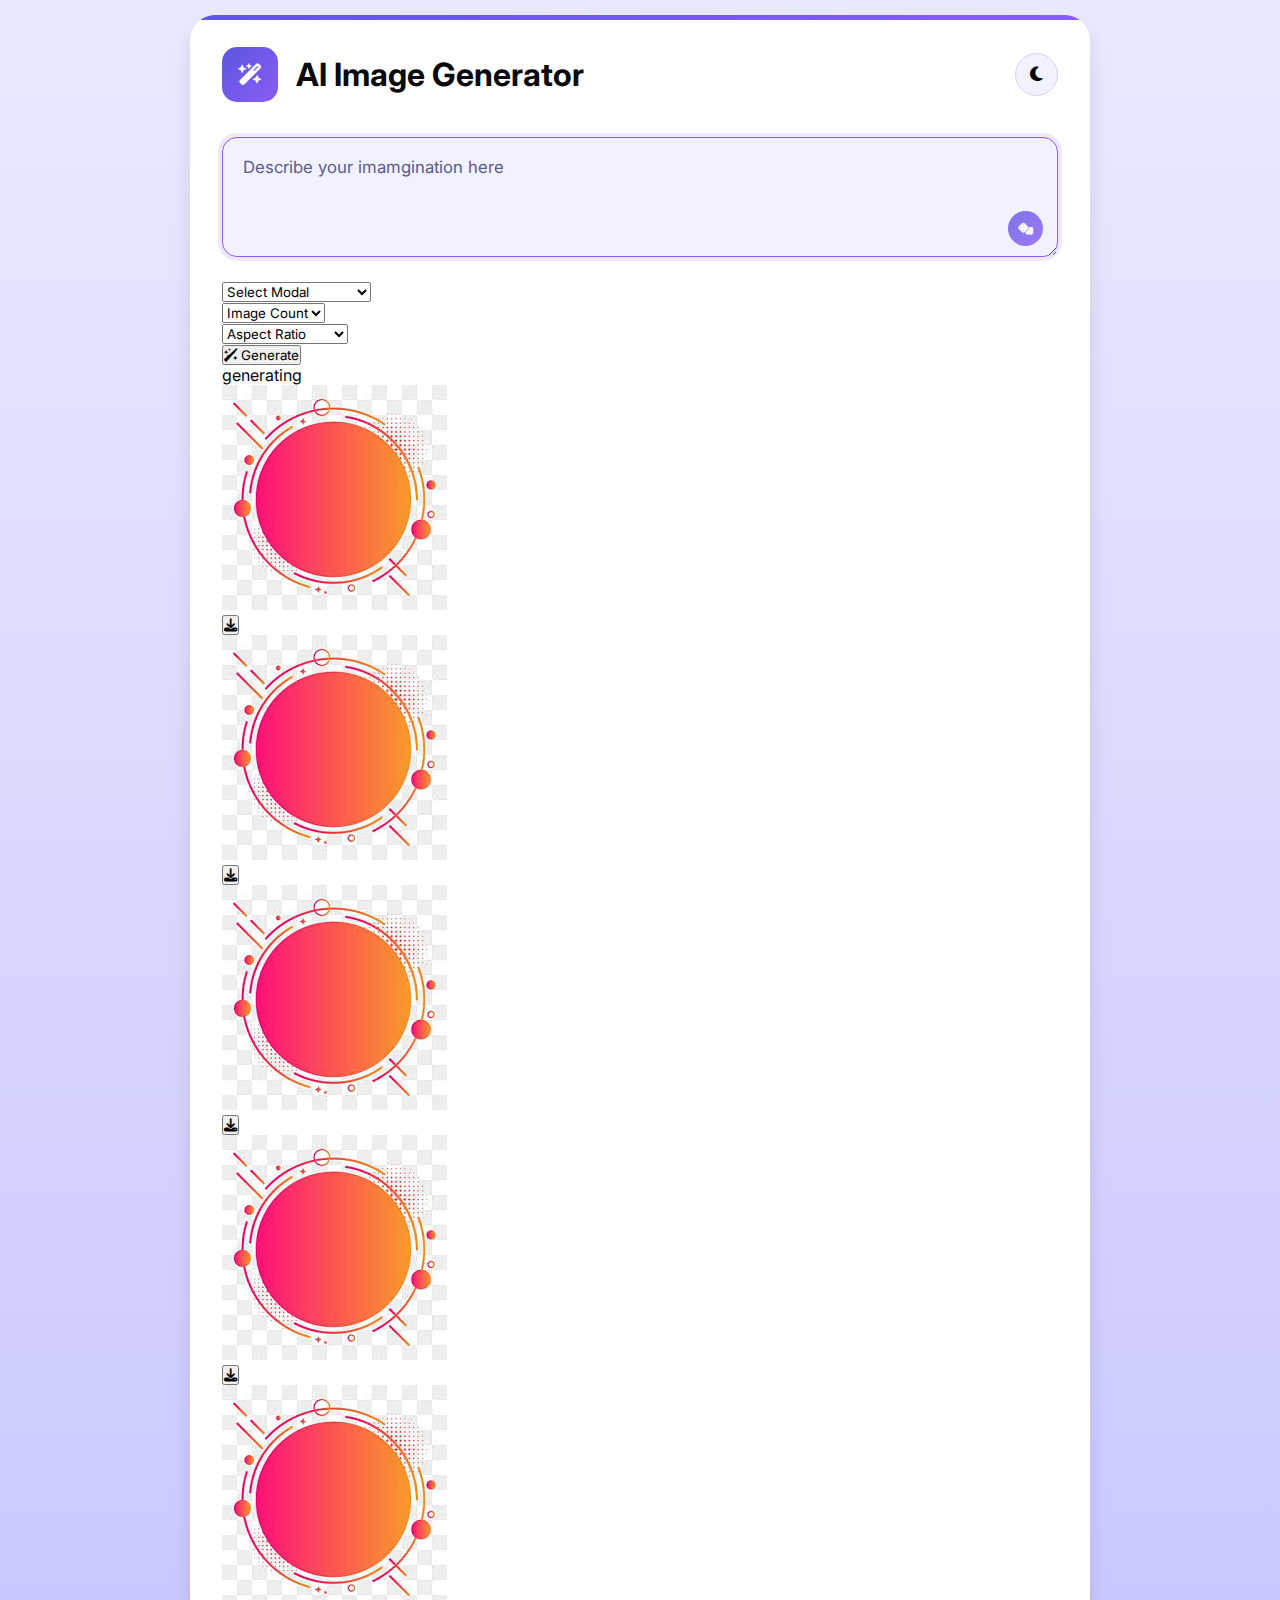
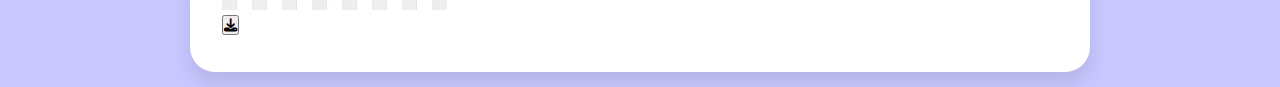
<file: AI_image_generator/index.html>
<!DOCTYPE html>
<html lang="en">

<head>
    <meta charset="UTF-8">
    <meta name="viewport" content="width=device-width, initial-scale=1.0">
    <title>Document</title>
    <link rel="stylesheet" href="style.css">
    <!--linking font awesome for icons-->
    <link rel="stylesheet" href="https://cdnjs.cloudflare.com/ajax/libs/font-awesome/6.7.2/css/all.min.css">
</head>

<body>
    <div class="container">
        <!-- header -->
        <header class="header">
            <div class="logo-wrapper">
                <div class="logo">
                    <i class="fa-solid fa-wand-magic-sparkles"></i>
                </div>
                <h1>AI Image Generator</h1>
            </div>
            <button class="theme-toggle">
                <i class="fa-solid fa-moon"></i>
            </button>
        </header>
        <div class="main-content">
            <form action="#" class="prompt-form">
                <!-- prompt container -->
                <div class="prompt-container">
                    <textarea class="prompt-input" placeholder="Describe your imamgination here" required
                        autofocus></textarea>
                    <button type="button" class="prompt-button">
                        <i class="fa-solid fa-dice"></i>
                    </button>
                </div>
                <div class="prompt-actions">

                    <div class="select-wrapper">
                        <select class="custom-select" required>
                            <option value="" class="value">Select Modal</option>
                            <option value="black-forest-labs/FLUX.1-dev">FLUX.1-dev</option>
                            <option value="black-forest-labs/FLUX.1-schnell">FLUX.1-schnell</option>
                            <option value="stabilityai/stable-diffusion-x1-base-1.0">Stable Diffusion XL</option>
                            <option value="runwayml/stable-diffusion-v1-5">Stable Diffusion v1.5</option>
                            <option value="prompthero/openjourney">Openjourney</option>
                        </select>
                    </div>
                    <div class="select-wrapper">
                        <select class="custom-select" required>
                            <option value="">Image Count</option>
                            <option value="1">1 image</option>
                            <option value="2">2 image</option>
                            <option value="3">3 image</option>
                            <option value="4">4 image</option>
                        </select>
                    </div>
                    <div class="select-wrapper">
                        <select class="custom-select" required>
                            <option value="">Aspect Ratio</option>
                            <option value="1/1">square(1:1)</option>
                            <option value="16/9">Landscape(16:9)</option>
                            <option value="9/16">Potrait(9:16)</option>
                        </select>
                    </div>
                    <div>
                        <button type="submit" class="generate-button">
                            <i class="fa-solid fa-wand-sparkles"></i>
                            Generate
                        </button>
                    </div>

                    <!-- Result image -->
                    <div class="gallery-grid">
                        <div class="img-card loading">
                            <div class="status-container">
                                <div class="spinner">
                                    <p class="status-text">generating</p>
                                </div>
                            </div>
                            <img src="test.jpg" class="result-img">
                            <div class="img-overlay">
                                <button class="img-download-btn">
                                    <i class="fa-solid fa-download"></i>
                                </button>
                            </div>
                        </div>
                        <div class="img-card">
                            <img src="test.jpg" class="result-img">
                                <div class="img-overlay">
                                    <button class="img-download-btn">
                                        <i class="fa-solid fa-download"></i>
                                    </button>
                                </div>
                            <div class="img-card">
                                <img src="test.jpg" class="result-img">
                                <div class="img-overlay">
                                    <button class="img-download-btn">
                                        <i class="fa-solid fa-download"></i>
                                    </button>
                                </div>
                                <div class="img-card">
                                    <img src="test.jpg" class="result-img">
                                    <div class="img-overlay">
                                        <button class="img-download-btn">
                                            <i class="fa-solid fa-download"></i>
                                        </button>
                                    </div>
                                    <div class="img-card">
                                        <img src="test.jpg" class="result-img">
                                        <div class="img-overlay">
                                            <button class="img-download-btn">
                                                <i class="fa-solid fa-download"></i>
                                            </button>
                                        </div>

                                    </div>
                                </div>
                            </div>
            </form>
        </div>
    </div>

</body>

</html>
</file>
<file: AI_image_generator/style.css>
@import url('https://fonts.googleapis.com/css2?family=Inter:ital,opsz,wght@0,14..32,100..900;1,14..32,100..900&display=swap');

*{
    font-family: "Inter", sans-serif;
    margin: 0;
    padding:0;
    box-sizing: border-box;
}

:root{
    --primary-color: #5c56E1;
    --color-primary-dark: #5b21b6;
    --color-accent: #8b5cF6;
    --color-card: #FFFFFF;
    --color-input:#F1F1FF;
    --color-text: #09090E;
    --color-placeholder:#5C5A87;
    --color-border:#D4D4ED;
    --color-gradient:linear-gradient(135deg, #5c56E1 0%, #8b5cF6 100%);
}
body {
    display: flex;
    align-items: center;
    justify-content: center;
    padding: 15px;
    min-height: 100vh;
    background:linear-gradient(#e9e9FF,#c8c7FF);
    color: var(--color-text);

}
.container{
    width: 900px;
    padding:32px;
    border-radius: 25px;
    position:relative;
    background: var(--color-card);
    box-shadow: 0 10px 20px 0  rgba(0, 0, 0, 0.1);
    overflow: hidden;


}
.container::before{
    content: '';
    position: absolute;
    top: 0;
    left: 0;
    width: 100%;
    height: 5px;
    background: var(--color-gradient);
    
}
.header {
    display: flex;
    align-items: center;
    justify-content: space-between;
    
}
.header .logo-wrapper {
    display: flex;
    align-items: center;
    gap: 18px;
    
}
.header .logo-wrapper .logo{
    height: 55px;
    width: 56px;
    display: flex;
    color: #FFFFFF;
    font-size: 1.35rem;
    flex-shrink: 0;
    background: var(--color-gradient); 
    align-items:center ;
    justify-content: center;
    border-radius: 15px;
}
.header .logo-wrapper .logo h1{
    font-size: 1.9rem;
    font-weight: 700;
    
}
.header .theme-toggle{
    height: 43px;
    width: 43px;
    font-size: 1.05rem;
    border-radius: 50%;
    cursor: pointer;
    display: flex; 
    align-items: center;
    justify-content: center;
    background: var(--color-input);
    border: 1px solid var(--color-border) ;
    transition: all 0.3s ease;
}
.header .theme-toggle:hover{
    color: var(--color-primary);
    transform:translateY(-2px);
    box-shadow: 0 4px 6px -1px rgba(0, 0, 0, 0.1);

}
.main-content {
  margin:35px 0 5px;
}
.main-content .prompt-container{
    width:100%;
    margin-bottom: 20px;
    position:relative;

}
.prompt-container .prompt-input{
    width:100%;
    line-height:1.6;
    font-size:1.05rem;
    min-height: 120px;
    padding:16px 20px;
    border-radius: 15px;
    color:var(--color-text);
    background: var(--color-input);
    transition: all 0.3s ease;
    border:1px solid var(--color-border);
}
.prompt-container .prompt-input::placeholder{
    color:var(--color-placeholder);
}

.prompt-container .prompt-input:focus{
    border-color: var(--color-accent);
    box-shadow: 0 0 0 4px rgba(139, 92, 246, 0.15);
    outline:none;
}
.prompt-container .prompt-button {
    position:absolute;
    right: 15px;
    bottom:15px;
    height:35px;
    width:35px;
    background: var(--color-gradient);
    border:none;
    color:#fff;
    font-size: 0.75rem;
    border-radius: 50%;
    opacity: 0.8;
    transition: all 0.3s ease;
    cursor: pointer;
}
.prompt-container .prompt-button:hover{
    opacity: 1;
    transform: translateY(-2px);
    box-shadow: 0 4px 6px -1px rgba(0, 0,0, 0.1);
}
.main-content .prompt-action {
    display: grid;
    gap:14px;
    grid-template-columns: 1.2fr 1fr 1.1fr 1fr;
}
</file>
